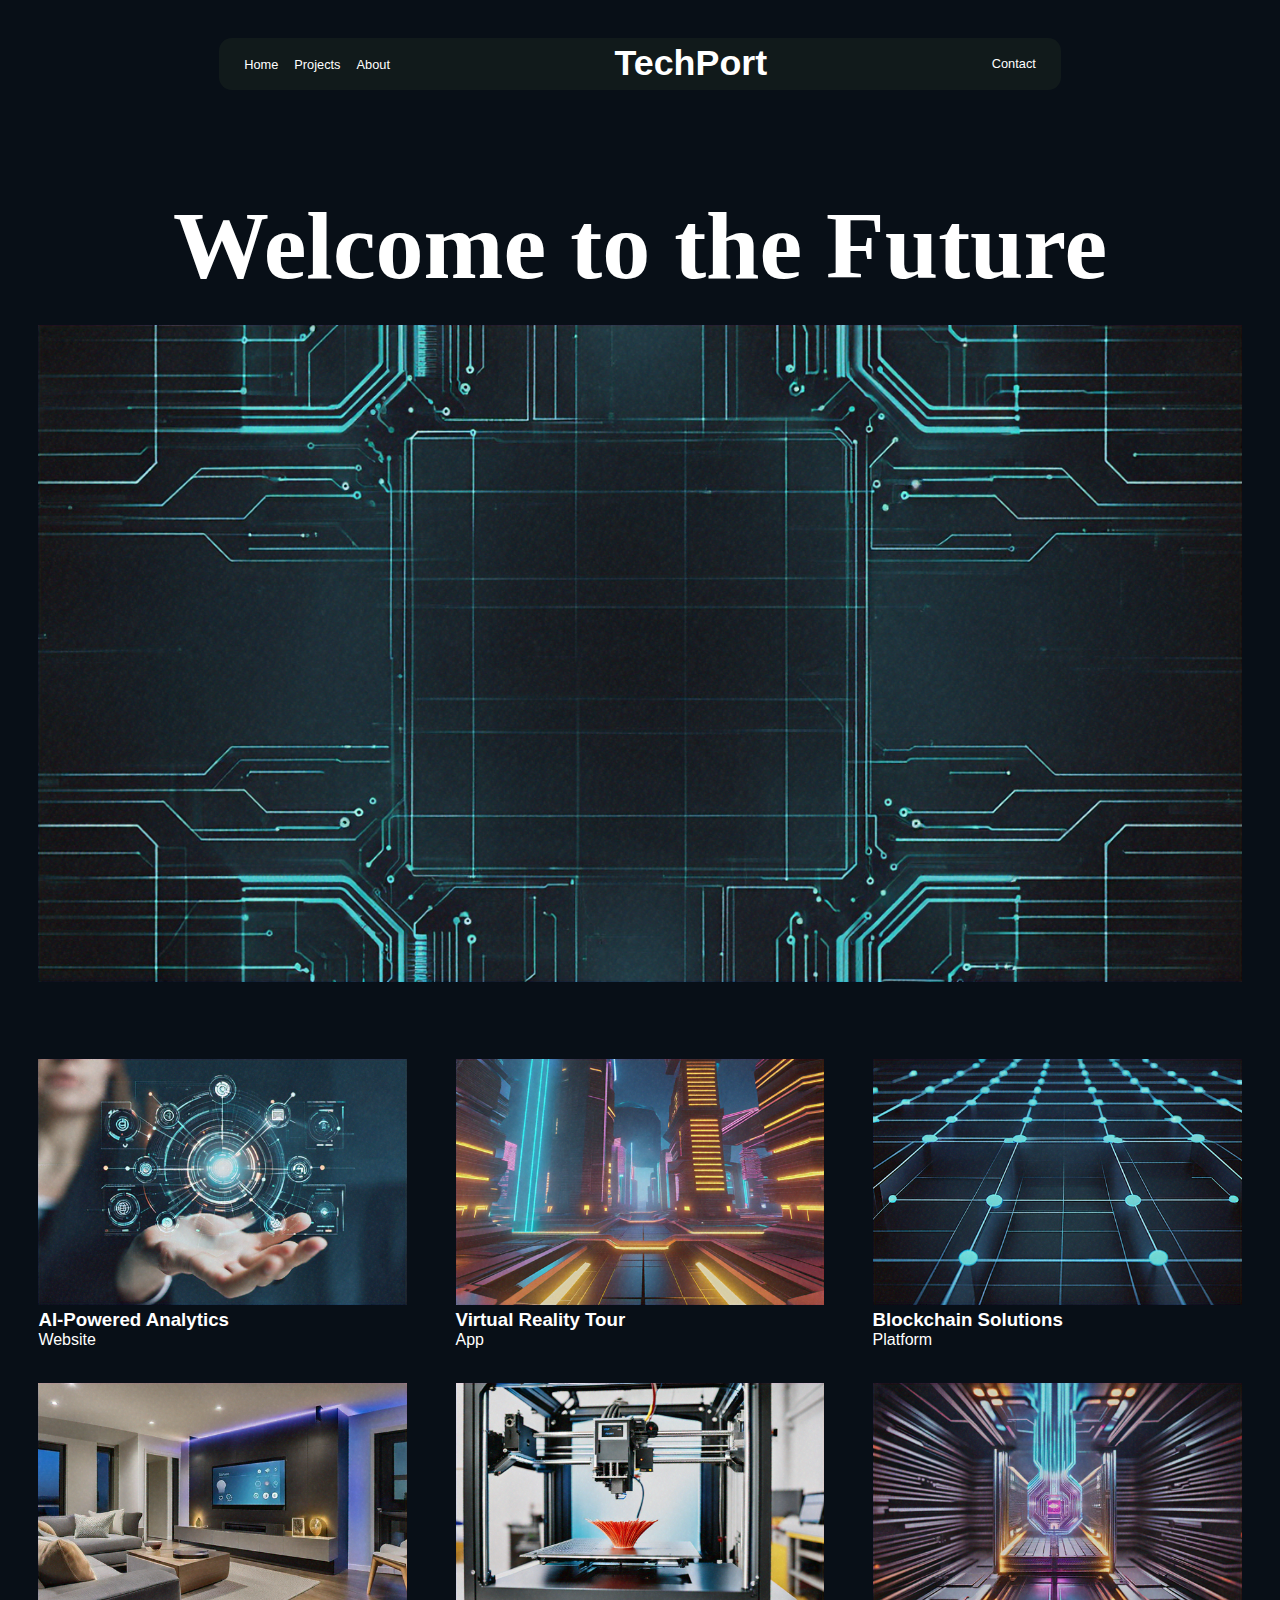
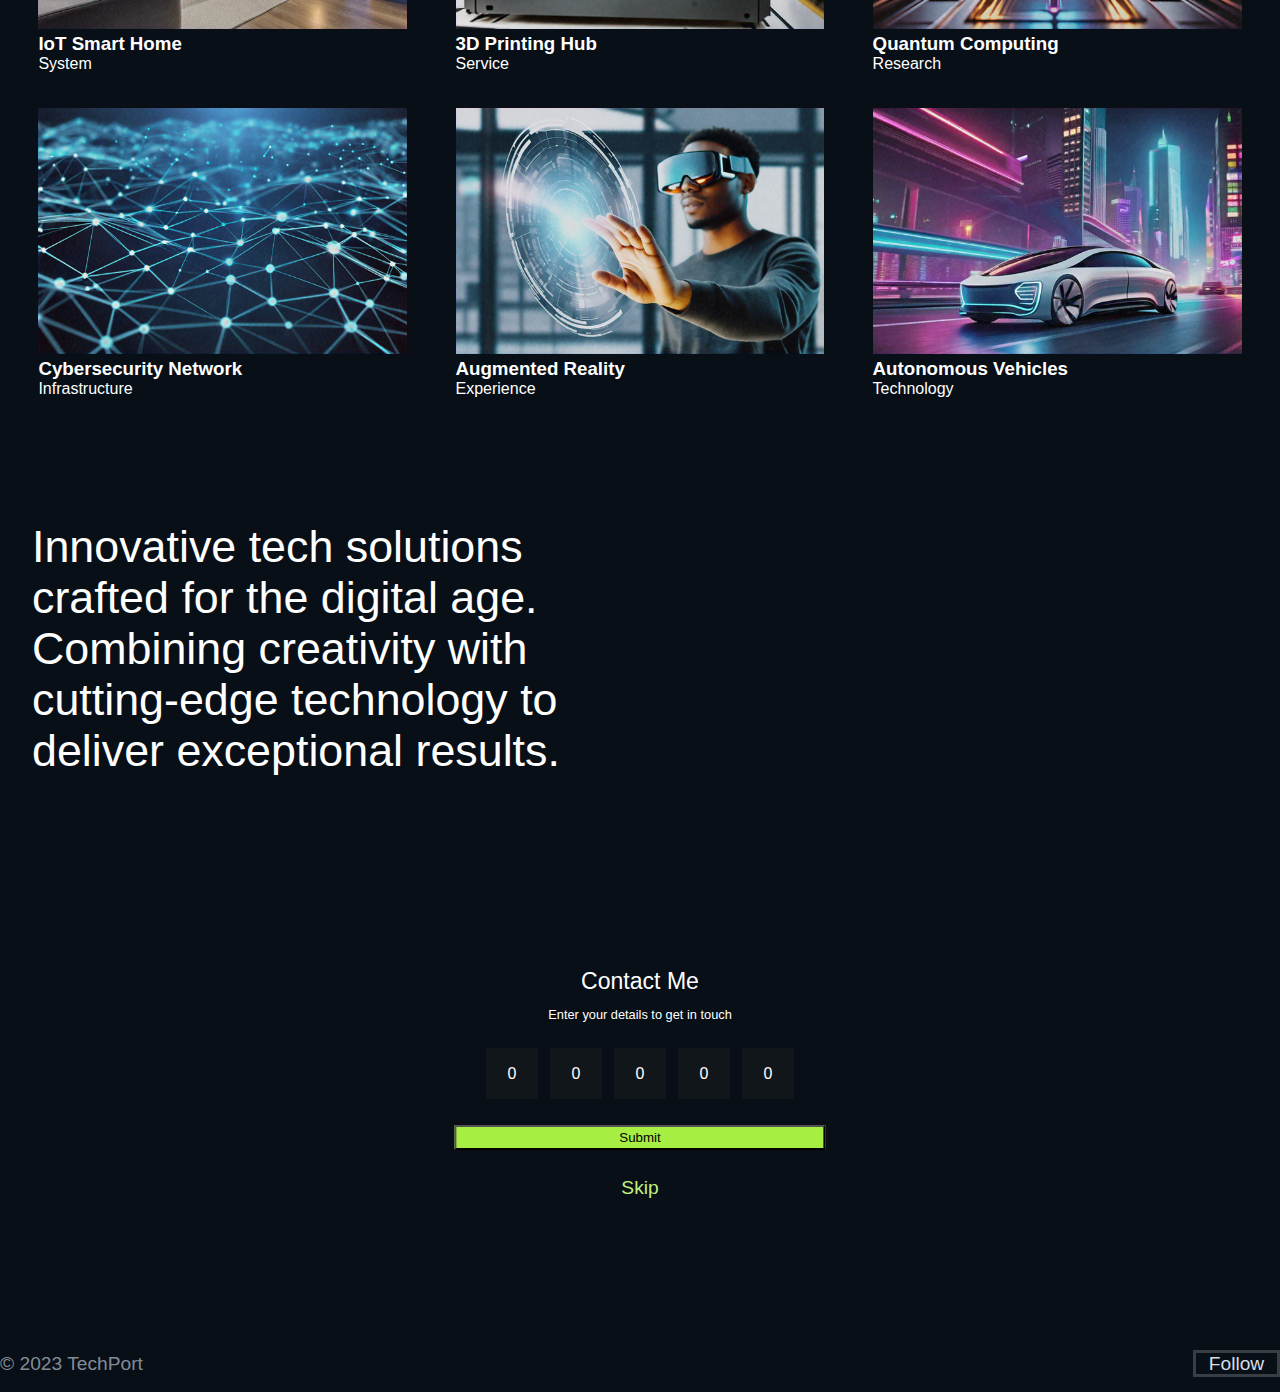
<file: index.html>
<!DOCTYPE html>
<html lang="en">
<head>
    <meta charset="UTF-8">
    <meta name="viewport" content="width=device-width, initial-scale=1.0">
    <title>TechPort</title>
    <link rel="stylesheet" href="styles.css">
</head>
<body>
    <div class="navbar">
        <nav>
            <div class="nav-1">
                <ul>
                    <li><a href="#">Home</a></li>
                    <li><a href="#">Projects</a></li>
                    <li><a href="#">About</a></li>
                </ul>
            </div>
            <h1>TechPort</h1>
            <a href="#">Contact</a>
        </nav>
    </div>
    <main>
        <div class="hero-img">
            <div class="welcome">
                <h2>Welcome to the Future</h2>
            </div>
            <div class="img1">
                <img src="welcometofuture.png" alt="">
            </div>
        </div>
        <div class="img-1-3">
            <div class="project">
                <img src="aipower.png" alt="AI-Powered Analytics">
                <h3>AI-Powered Analytics</h3>
                <p>Website</p>
            </div>
            <div class="project">
                <img src="virtual.png" alt="Virtual Reality Tour">
                <h3>Virtual Reality Tour</h3>
                <p>App</p>
            </div>
            <div class="project">
                <img src="block.png" alt="Blockchain Solutions">
                <h3>Blockchain Solutions</h3>
                <p>Platform</p>
            </div>
            <div class="project">
                <img src="iot.png" alt="IoT Smart Home">
                <h3>IoT Smart Home</h3>
                <p>System</p>
            </div>
            <div class="project">
                <img src="3dhub.png" alt="3D Printing Hub">
                <h3>3D Printing Hub</h3>
                <p>Service</p>
            </div>
            <div class="project">
                <img src="qc.png" alt="Quantum Computing">
                <h3>Quantum Computing</h3>
                <p>Research</p>
            </div>
            <div class="project">
                <img src="cyber.png" alt="Cybersecurity Network">
                <h3>Cybersecurity Network</h3>
                <p>Infrastructure</p>
            </div>
            <div class="project">
                <img src="autimo.png" alt="Augmented Reality">
                <h3>Augmented Reality</h3>
                <p>Experience</p>
            </div>
            <div class="project">
                <img src="vehicle.png" alt="Autonomous Vehicles">
                <h3>Autonomous Vehicles</h3>
                <p>Technology</p>
            </div>
        </div>
        <div class="para">
            <div class="p">
                <p>Innovative tech solutions crafted for the digital age. Combining creativity with cutting-edge technology to deliver exceptional results.</p>
            </div>
        </div>
        <form>
            <div class="form">
                <div class="form-1">
                    <p class="p1">Contact Me</p>
                    <p class="p2">Enter your details to get in touch</p>
                </div>
                <div class="boxes">
                    <div class="b">0</div>
                    <div class="b">0</div>
                    <div class="b">0</div>
                    <div class="b">0</div>
                    <div class="b">0</div>
                </div>
                <div class="submit">
                    <button>Submit</button>
                    <p>Skip</p>
                </div>
            </div>
        </form>
    </main>
    <footer>
        <div>
            <p>© 2023 TechPort</p>
        </div>
        <div class="a">
            <a href="#">Follow</a>
        </div>
    </footer>
</body>
</html>
</file>
<file: styles.css>
* {
    margin: 0;
    padding: 0;
    box-sizing: border-box;
    font-family: Arial, sans-serif;
    color: white;
}

.navbar {
    display: flex;
    justify-content: center;
    align-items: center;
    padding: 3vw;
}
    
body {
    background-color: rgba(8, 15, 23, 1);
}



nav {
    background-color: rgba(162, 210, 96, 0.06);
    width: 70%;
    border-radius: 1vw;
    height: 4vw;
    display: flex;
    justify-content: space-between;
    align-items: center;
    transition: all 0.5s ease-in-out;
}

nav:hover{
    width: 85%;
}

.nav-1{
    padding-left:3% ;
}

nav ul {
    
    list-style: none;
    display: flex;
    gap: 1em;
}

nav a{
    
    font-size:1vw;
    transition: all 0.5s ease-in-out;

}
nav a:hover{
    font-size: 2vw;
    color: rgb(43, 226, 83);
    text-shadow: 1px 1px orange;
}

.nav-1 a:hover{
    font-size: 1.5vw;
    color: rgb(43, 226, 83);
    text-shadow: 1px 1px orange;
}

nav h1{
    font-size: 2.8vw;
    transition: all 0.5s ease-in-out;
}

nav h1:hover{
    font-size: 4vw;
    color: rgb(43, 226, 83);
    text-shadow: 3px 3px orange;
}






nav a {
    color: #fff;
    text-decoration: none;
    padding-right: 3%;
}

h1 {
    font-size: 1.5em;
}


.hero-img{
    padding:3%;
}

.welcome{
    width: 100%;
    text-align: center;
    padding: 2%;
    font-size: 5vw;
   
}
.welcome h2{
    transition: all 0.5s ease-in-out;
    font-family: Plus Jakarta Sans;
}

.welcome h2:hover{
    color:greenyellow;
    text-shadow: 3px 3px orange;
    
}

.img1,.img1 img{
    display: flex;
    justify-content: center;
    align-items: center;
    width: 100%;
}

.project{
    transition: all 0.5s ease-in-out;
}
.project:hover{
    box-shadow: 10px 10px 20px rgb(43, 226, 83);
}

.img-1-3{
    width: 100%;
    padding: 3%;
    display: grid;
    grid-template-columns: repeat(3, 1fr);
    gap: 4%;
}  
.project{
    width:100%;
}
.project img{
    width:100%;
}


.para{
padding-left: 2.5%;
padding-top: 12%;
padding-bottom: 5%;
display: flex;
justify-content: left;
text-align:left; 
}




.p p{
    font-size:3.5vw;
    padding-right:50%;
    transition:all 1s ease-in-out;
}

.p p:hover{
    color:greenyellow;
    text-shadow:3px 3px orange;
    font-size:4.5vw;
}
 

.contact-form{
    padding:20%;
    width:100%;
}

.contact-form h2{
    font-size: 2vw;
    text-align: center;
    padding: 1%;
}

.contact-form p{
    font-size: 1.5vw;
    padding: 1%;
    text-align: center;
}

.form{
    padding: 10vw;
    
}

.form-1{
    text-align: center;
}

.p1{
    font-size: 1.8vw;
    font-family: Arial, Helvetica, sans-serif;
    transition: all 0.5s ease-in-out;
}
.p1:hover{
    color:greenyellow;
    text-shadow: 3px 3px orange;
    font-size: 2.3vw;
}

.p2{
    font-size: 1vw;
    padding-top: 1vw;
    font-family: Arial, Helvetica, sans-serif;
    transition: all 0.5s ease-in-out;
}

.p2:hover{
    color:greenyellow;
    text-shadow: 3px 3px orange;
    font-size: 2vw;
}

.boxes{
    display: flex;
    justify-content: center;
    gap: 1vw;
    padding-top: 2vw;
    background-attachment: rgba(218, 207, 207, 0.04);
}

.b{
    height: 4vw;
    width: 4vw;
    background-color: rgba(33, 33, 33, 0.4);
    display: flex;
    justify-content: center;
    align-items: center; 
    transition: all 0.5s ease-in-out; 
}
.b:hover{
    background-color: rgb(43, 226, 83);
    color: white;
}
     

.submit{
    text-align: center;
    padding: 2vw;
}
.submit button{
    height: 2vw;
    width: 29vw;
    display: flex;
    justify-content: center;
    align-items: center;
    position: relative;
    left: 50%;
    transform: translateX(-50%);
    color: black;
    background-color: rgba(167, 238, 67, 1);
    transition: all 0.5s ease-in-out;
}
.submit button:hover{
    background-color: rgb(43, 226, 83);
    color: white;
    border: none;
}


.submit p{
    font-size: 1vw;
    padding-top: 3vh;
    font-family: Arial, Helvetica, sans-serif;
    color: rgba(193, 241, 126, 1);
    font-size: 1.5vw;
    transition: all 0.5s ease-in-out;
}

.submit p:hover{
    color:rgb(43, 226, 83);
    text-shadow: 1px 1px orange;
}

footer a{
    color: rgba(214, 221, 230, 1);
    text-decoration: none;

}
footer p{
    font-size: 1.5vw;
    color:rgba(214, 221, 230, 0.62);
}
footer a{
    font-size: 1.5vw;
    border: 3px solid rgba(250, 250, 250, 0.2);
    padding-left: 1vw;
    padding-right: 1vw;
}

footer {
    display: flex;
    justify-content: space-between;
    padding-bottom: 1.3%;
}


@media (max-width: 450px) {
    .img-1-3 {
        grid-template-columns: 1fr 1fr;
        gap:2%;
    }
    .p p {
        padding:0;
        text-align:center;
    }
    .para {
        padding-top:40%;
    }


    .form .p1{
        font-size:4vw;
    }

    .p2{
        font-size:3vw;
        padding-bottom:3%;
    }
    .boxes .b{
        width:15%;
    }

    .submit button{
        height:35px;
    }
    .submit p {
        font-size: 4vw;
    }
    footer p {
        font-size: 3vw;
    }
    footer a {
        font-size: 3vw;
    padding-bottom: 2;}

    footer a{
        border: none;
        padding-bottom: 5%;

    }
    footer div.a{
        padding-bottom: 3%;
    }
    
    ul>li{
        padding-bottom: 5px;
        padding-left: 1vw;
    }

    ul>li{
        font-size: 10px;

    }

    nav a{
        padding-right: 1vw;
    }

    .hero-img{
        padding-bottom: 17vw;
    }
}
</file>
